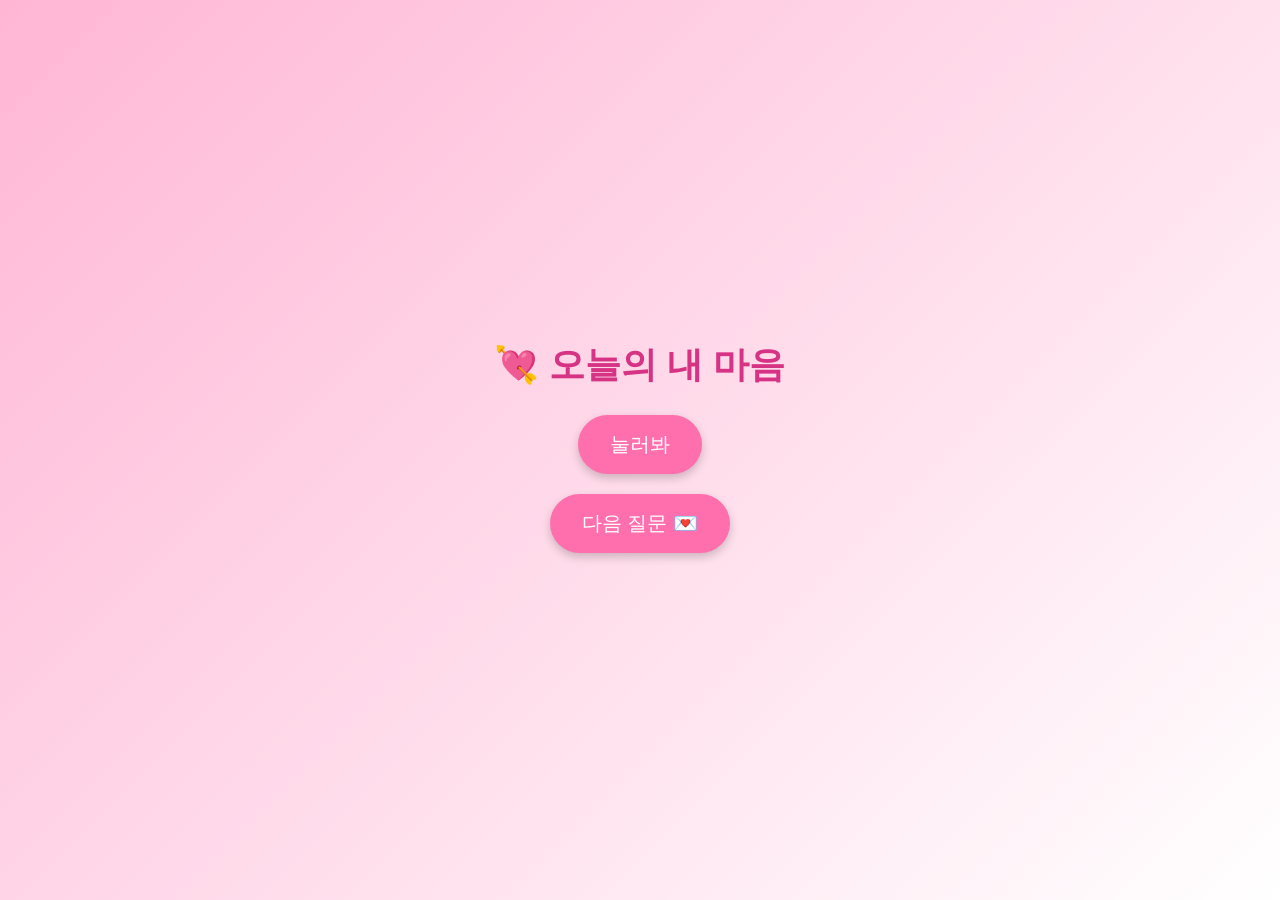
<file: index.html>
<!DOCTYPE html>
<html lang="ko">
<head>
    <meta charset="UTF-8">
    <meta name="viewport" content="width=device-width, initial-scale=1.0, maximum-scale=1.0, user-scalable=no">
    <title>💘 오늘의 내 마음</title>
    <script src="https://code.jquery.com/jquery-3.7.1.min.js"></script>
    <link rel="stylesheet" href="main.css">
</head>
<body>

<h1>💘 오늘의 내 마음</h1>
<button id="btn">눌러봐</button>
<button onclick="location.href='love.html'">
    다음 질문 💌
</button>
<div class="result" id="result"></div>

<script>
    // 애인용 멘트 목록
    const messages = [
        "널 만나서 다행이야",
        "생각보다 더 많이 좋아해",
        "보고싶어",
        "아프지마",
        "너랑 있으면 행복해",
        "목소리 듣고 싶어",
        "너랑 함께하는 미래가 너무 기대돼",
        "넌 충분히 잘하고 있어",
        "난 항상 네 편이야",
        "너랑 함께하는 날들은 전부 특별해",
        "넌 뭐든지 잘할 수 있어, 난 항상 믿어",
        "언제든 힘들면 나한테 와서 안겨",
        "일단 도전해보자",
        "잘 될거야"
    ];

    $("#btn").click(function () {
        const idx = Math.floor(Math.random() * messages.length);
        $("#result").text(messages[idx] + " ❤️");

        // 모바일 진동 피드백 (지원되는 브라우저/웹뷰 전용)
        if (window.navigator.vibrate) {
            window.navigator.vibrate(50);
        }
    });
</script>

</body>
</html>
</file>
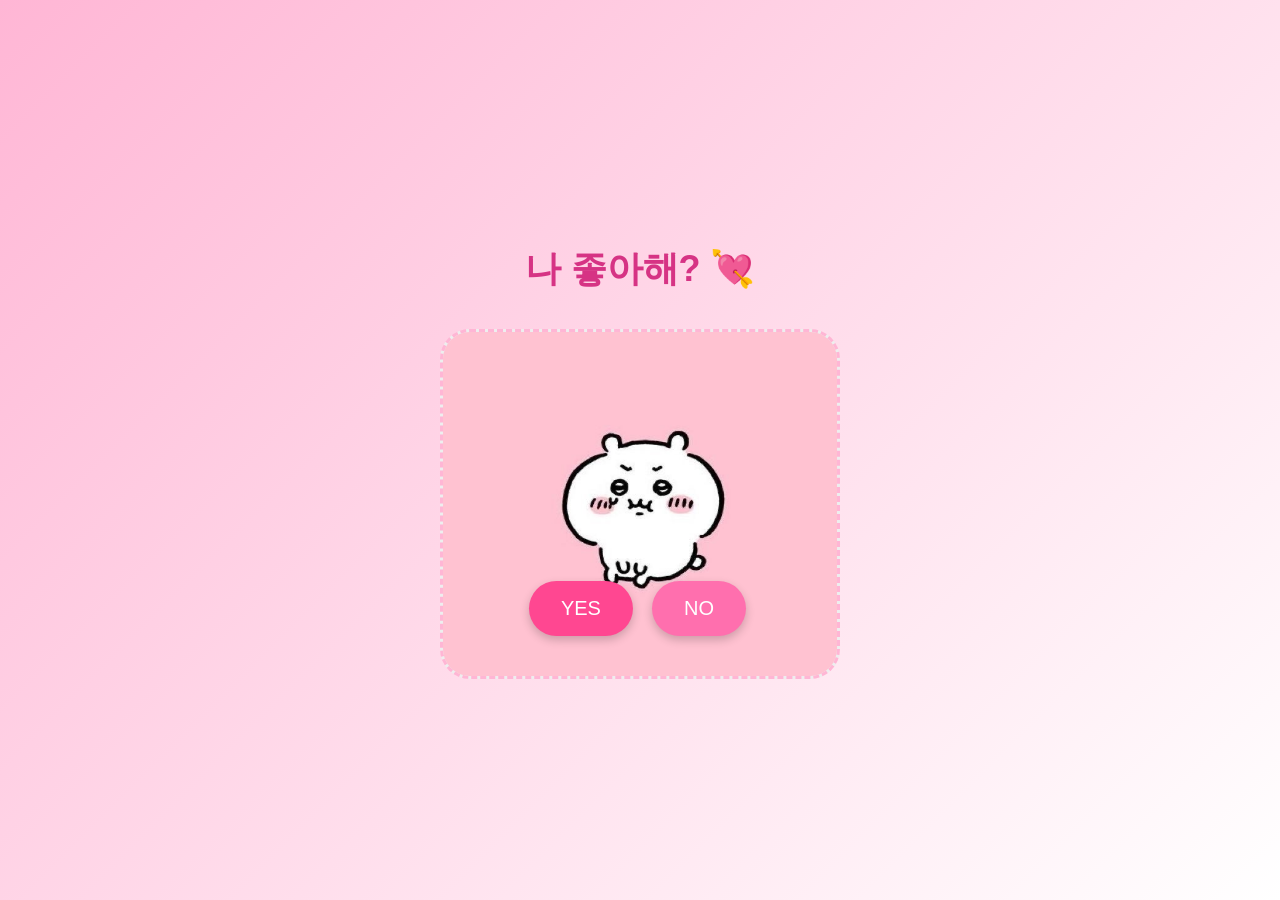
<file: love.html>
<!DOCTYPE html>
<html lang="ko">
<head>
    <meta charset="UTF-8">
    <meta name="viewport" content="width=device-width, initial-scale=1.0, maximum-scale=1.0, user-scalable=no">
    <title>질문</title>
    <script src="https://code.jquery.com/jquery-3.7.1.min.js"></script>
    <link rel="stylesheet" href="main.css">
</head>
<body>

<h1>나 좋아해? 💘</h1>
<div id="curseBubble"></div>

<div class="playground">
    <img src="./images/치이카와.jpg" class="bg-char">

    <button id="yes">YES</button>
    <button id="no">NO</button>
</div>

<script>
    // YES 클릭 시 (원본 그대로)
    $("#yes").click(function () {
        location.href = "result.html";
    });

    // 디바이스 분기 (추가)
    const isMobile = /Mobi|Android|iPhone|iPad/i.test(navigator.userAgent);
    const evadeEvent = isMobile ? "touchstart" : "mouseover";

    // NO 버튼 도망가기 (기존 로직 유지 + 영역 제한)
    function moveNo() {
        const $area = $(".playground");
        const $btn = $("#no");

        // 도망갈 때는 bottom 대신 top을 기준으로 움직이도록 초기화
        $btn.css("bottom", "auto");

        const maxX = $area.width() - $btn.outerWidth();
        const maxY = $area.height() - $btn.outerHeight();

        const x = Math.random() * maxX;
        const y = Math.random() * maxY;

        $btn.css({ left: x + "px", top: y + "px" });
    }

    $("#no").on(evadeEvent, moveNo);

    // 저주 멘트 (원본 그대로)
    const curses = [
        "오늘 커피 마시면 얼음 빨리녹음 ☕",
        "오늘 커피 마셔도 피곤함 😪",
        "버스 탈 때 자리 없음 😌",
        "유튜브 광고 2개 연속 나옴",
        "양말 한 짝 안 맞음",
        "오늘 나 생각 계속 남",
        "자꾸 내 톡 먼저 보게 됨",
        "괜히 나한테 연락하고 싶어짐",
        "내 사진 다시 보게 됨",
        "결국 YES 다시 누르게 됨"
    ];

    // NO 클릭 시 (원본 그대로)
    $("#no").click(function () {
        const idx = Math.floor(Math.random() * curses.length);
        $("#curseBubble").text("저주 발동! \n\n" + curses[idx]).fadeIn();
        setTimeout(() => $("#curseBubble").fadeOut(), 5000);
    });
</script>

</body>
</html>
</file>
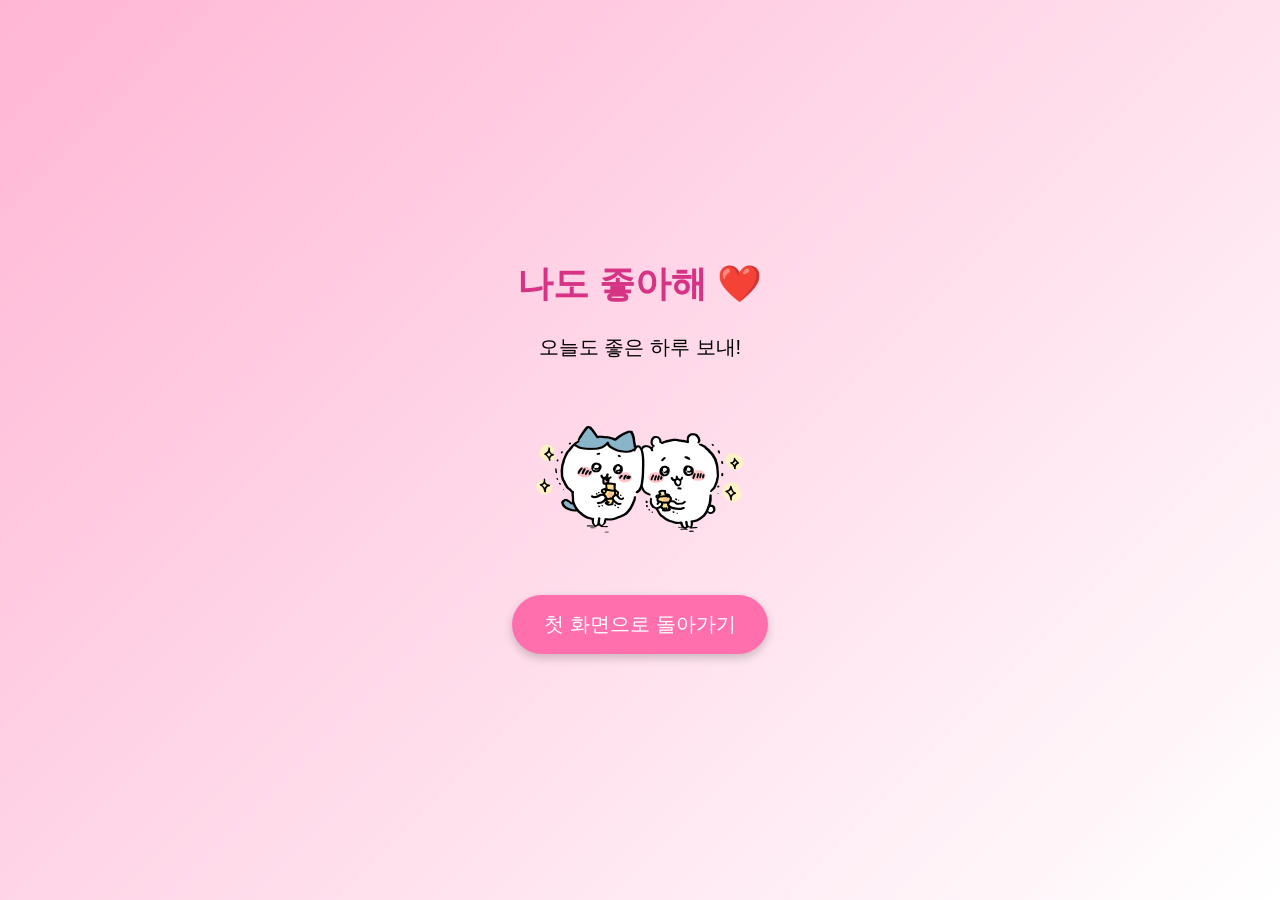
<file: result.html>
<!DOCTYPE html>
<html lang="ko">
<head>
    <meta charset="UTF-8">
    <meta name="viewport" content="width=device-width, initial-scale=1.0, maximum-scale=1.0, user-scalable=no">
    <title>결과</title>
    <link rel="stylesheet" href="main.css">
</head>
<body>

<h1>나도 좋아해 ❤️</h1>
<p class="result"> 오늘도 좋은 하루 보내! </p>
<div>
    <img src="./images/스마일.png">
</div>

<button onclick="location.href='index.html'">
    첫 화면으로 돌아가기
</button>

</body>
</html>
</file>
<file: main.css>
/* 공통 설정 */
* {
    box-sizing: border-box;
    -webkit-tap-highlight-color: transparent;
}

body {
    margin: 0;
    height: 100vh;
    display: flex;
    flex-direction: column;
    justify-content: center;
    align-items: center;
    font-family: 'Pretendard', Arial, sans-serif;
    background: linear-gradient(135deg, #ffb6d5, #fff);
    text-align: center;
    overflow: hidden;
}

h1 {
    font-size: 36px;
    margin-bottom: 15px;
    color: #d63384;
    word-break: keep-all;
}

/* 버튼 공통 스타일 */
button {
    padding: 16px 32px;
    font-size: 20px;
    margin: 10px;
    border: none;
    border-radius: 30px;
    cursor: pointer;
    background: #ff6fae;
    color: white;
    box-shadow: 0 4px 10px rgba(0, 0, 0, 0.2);
    transition: transform 0.1s ease-in-out;
}

button:active {
    transform: scale(0.95);
}

.result{
    font-size: 20px;
    margin: 10px;
}

/* playground 영역 설정 */
.playground {
    position: relative;
    width: 90vw;
    max-width: 400px;
    height: 350px;
    border: 3px dashed #ffb6d5;
    border-radius: 30px;
    margin-top: 20px;
    overflow: hidden; /* 영역 밖으로 나가는 이미지/버튼 숨김 */
    background: #eee; /* 이미지 로딩 전 배경색 */
}

/* 이미지가 플레이그라운드를 100% 채우도록 설정 */
.bg-char {
    position: absolute;
    top: 0;
    left: 0;
    width: 100%;
    height: 100%;
    object-fit: cover; /* 비율을 유지하면서 영역을 꽉 채움 */
    pointer-events: none; /* 버튼 클릭 방해 방지 */
    user-select: none;
    z-index: 1; /* 가장 아래에 배치 */
}

/* 플레이그라운드 내부 버튼 배치 통합 */
#yes, #no {
    position: absolute;
    z-index: 10;
    margin: 0;
    /* 세로 위치를 하단에서 60px 띄움 */
    top: auto;
    bottom: 40px;
}

#yes {
    /* 왼쪽에서 30% 지점에 배치하고, 버튼 자체 너비의 절반만큼 왼쪽으로 밀어 중앙 맞춤 */
    left: 35%;
    transform: translateX(-50%);
    background: #ff4791;
}

#no {
    /* 왼쪽에서 65% 지점에 배치 */
    left: 65%;
    transform: translateX(-50%);
    /* 도망가는 효과를 위해 transition 유지 */
    transition: all 0.2s ease-out;
}

/* NO 버튼이 도망갈 때는 JS에서 top, left를 직접 수정하므로
   최초 로드 시의 bottom: 40px과 충돌하지 않도록 주의가 필요합니다. */

/* 저주 말풍선 */
#curseBubble {
    position: fixed;
    top: 10%;
    left: 50%;
    transform: translateX(-50%);
    width: 80%;
    max-width: 300px;
    background: white;
    padding: 15px 25px;
    border-radius: 50px;
    box-shadow: 0 8px 20px rgba(0,0,0,0.1);
    font-size: 20px;
    font-weight: bold;
    color: #ff4791;
    display: none;
    z-index: 100;
    border: 2px solid #ff6fae;
}

/* 모바일 웹뷰 대응 (핵심 수정 부분) */
@media (max-width: 768px) {
    h1 {
        font-size: 28px;
        padding: 0 20px;
    }

    .playground {
        height: 380px; /* 공간이 너무 좁으면 답답해 보이므로 살짝 키움 */
        width: 95vw;
    }

    button {
        padding: 18px 36px; /* 손가락으로 누르기 편하게 크기 키움 */
        font-size: 22px;
    }

    #curseBubble {
        font-size: 18px;
        width: 85%;
    }
}
</file>
